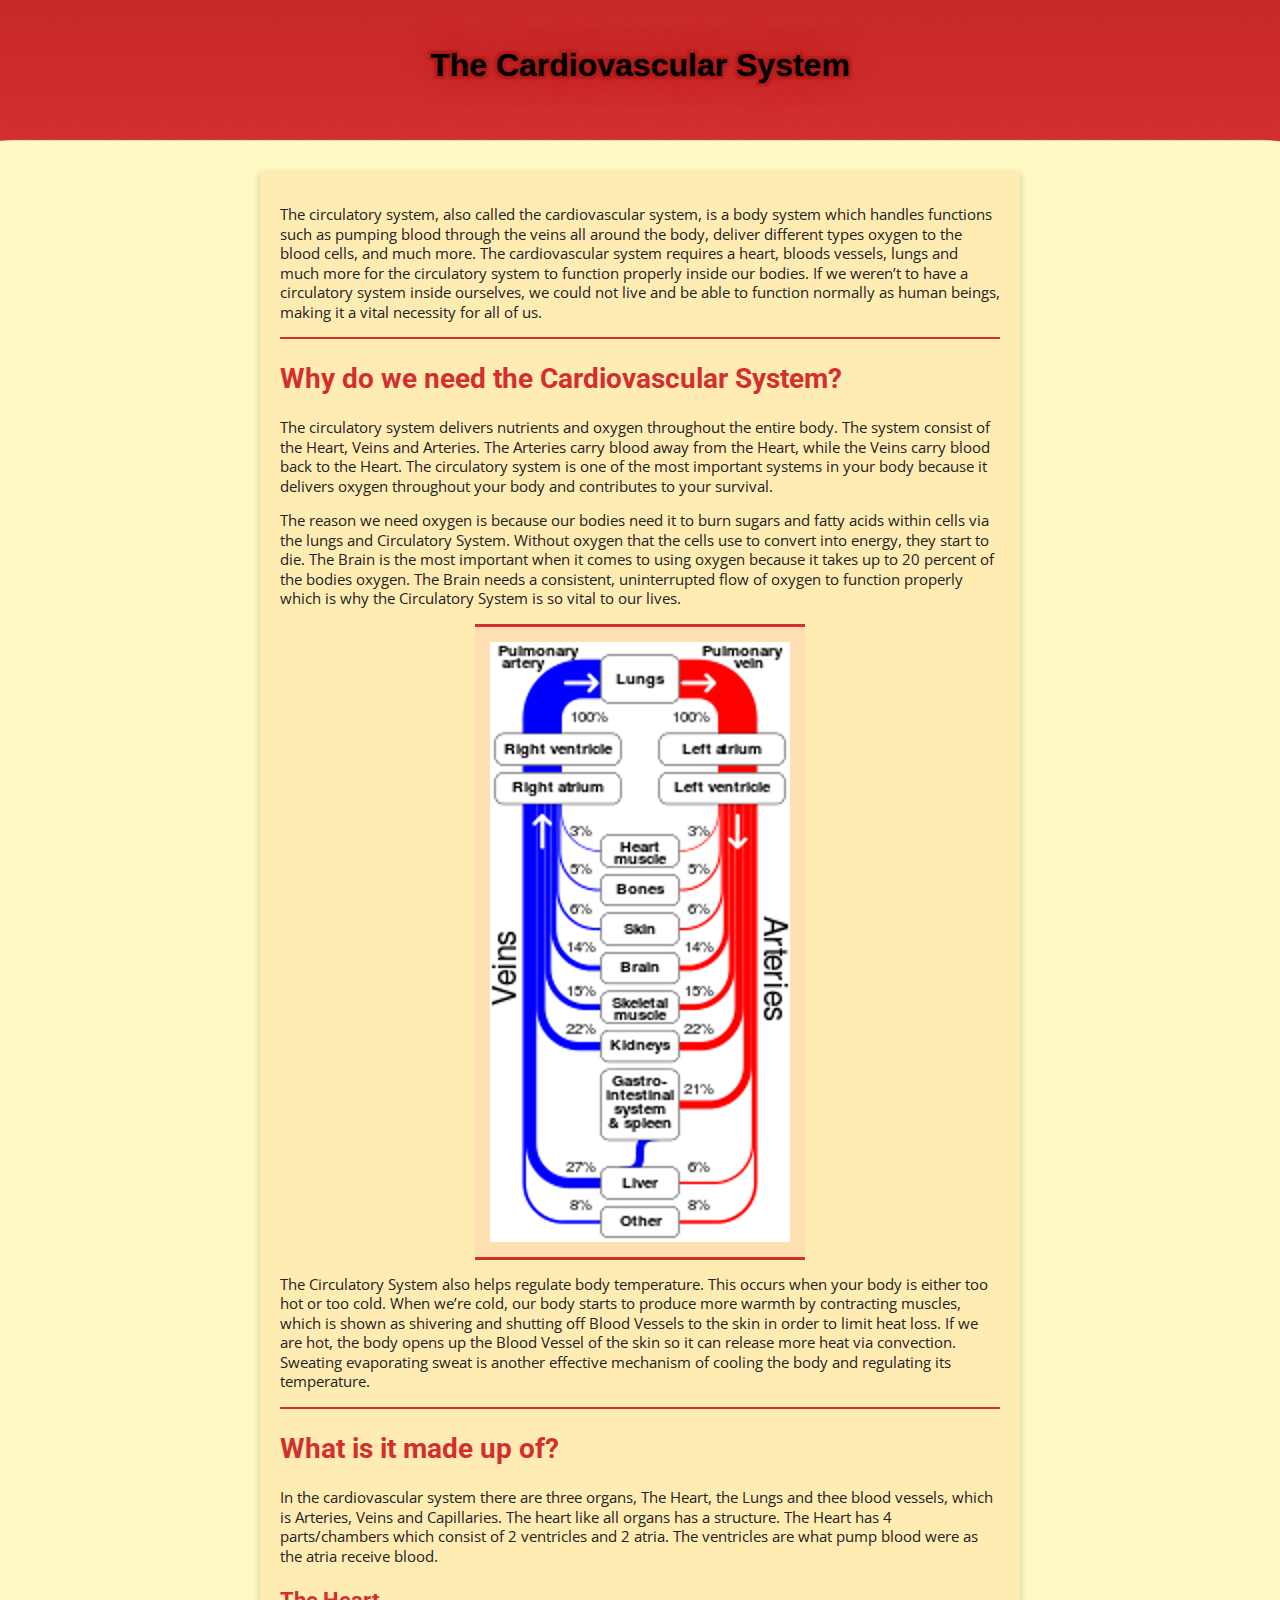
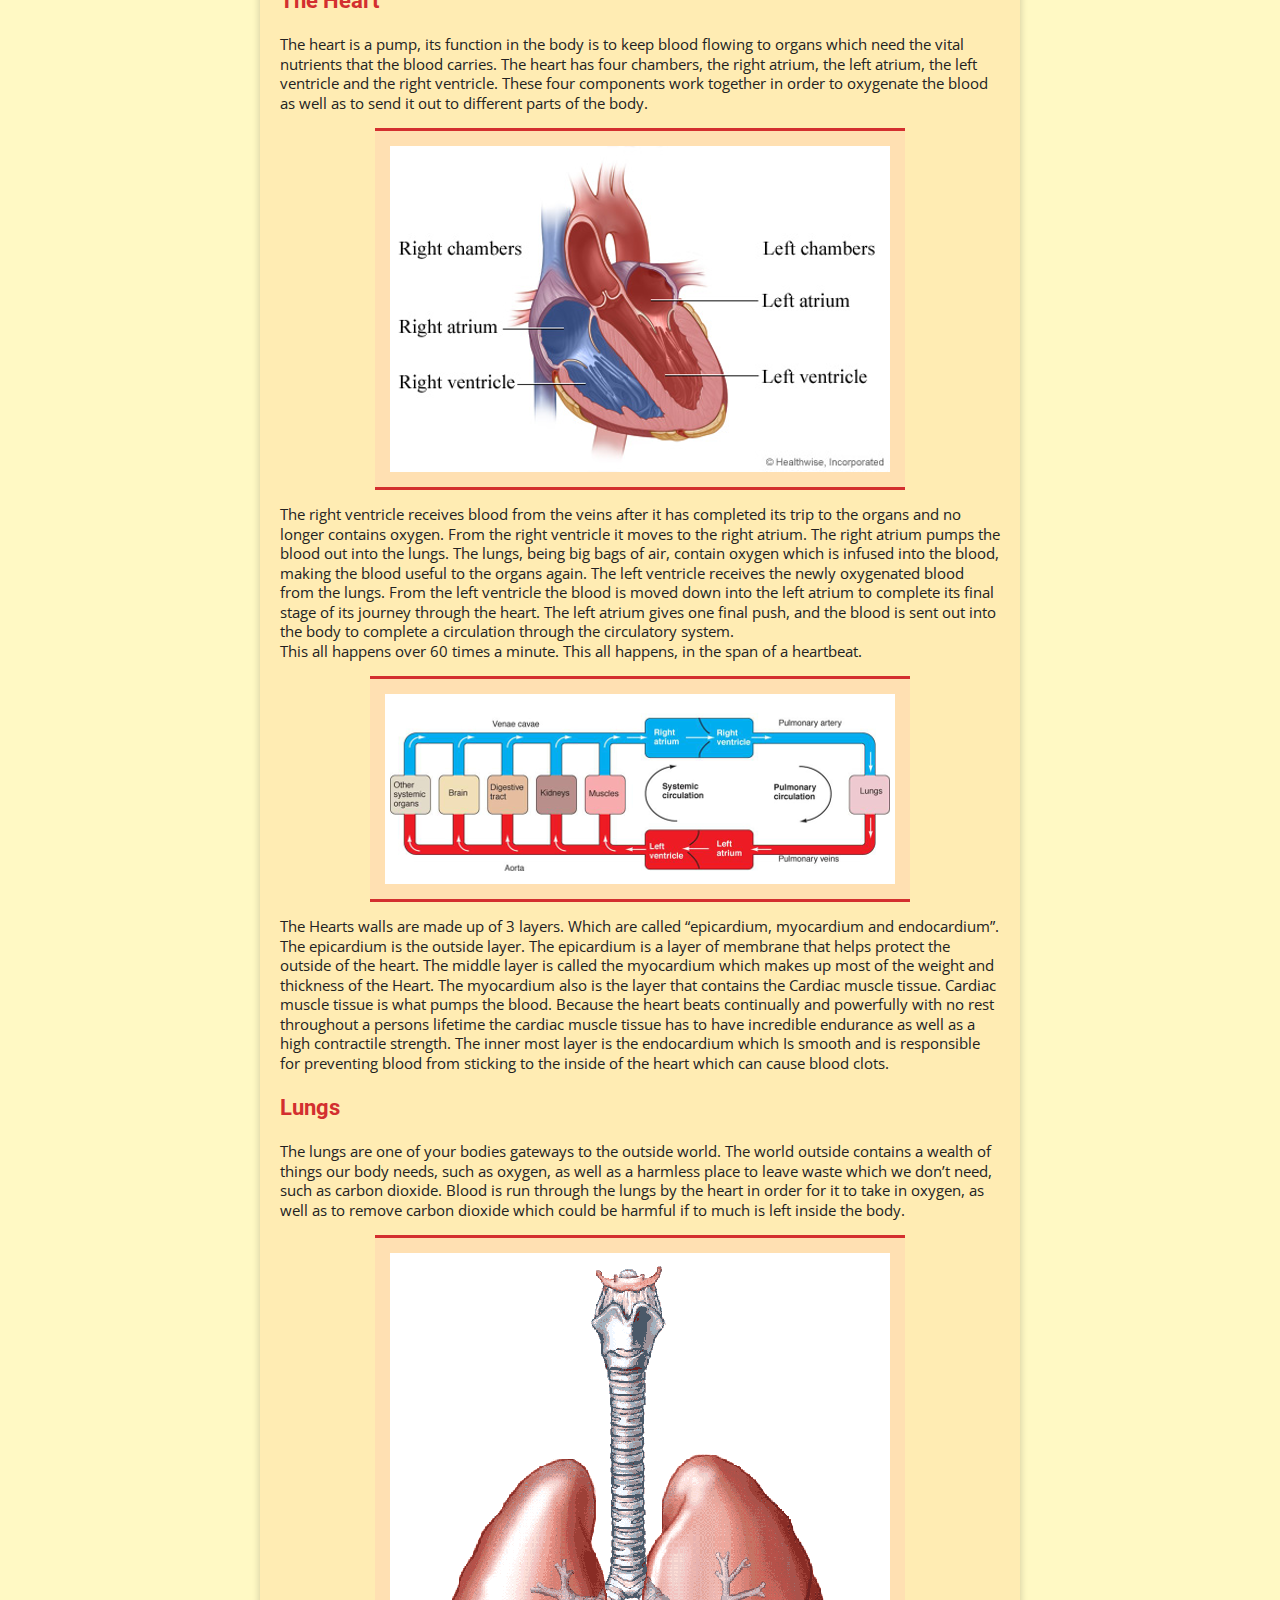
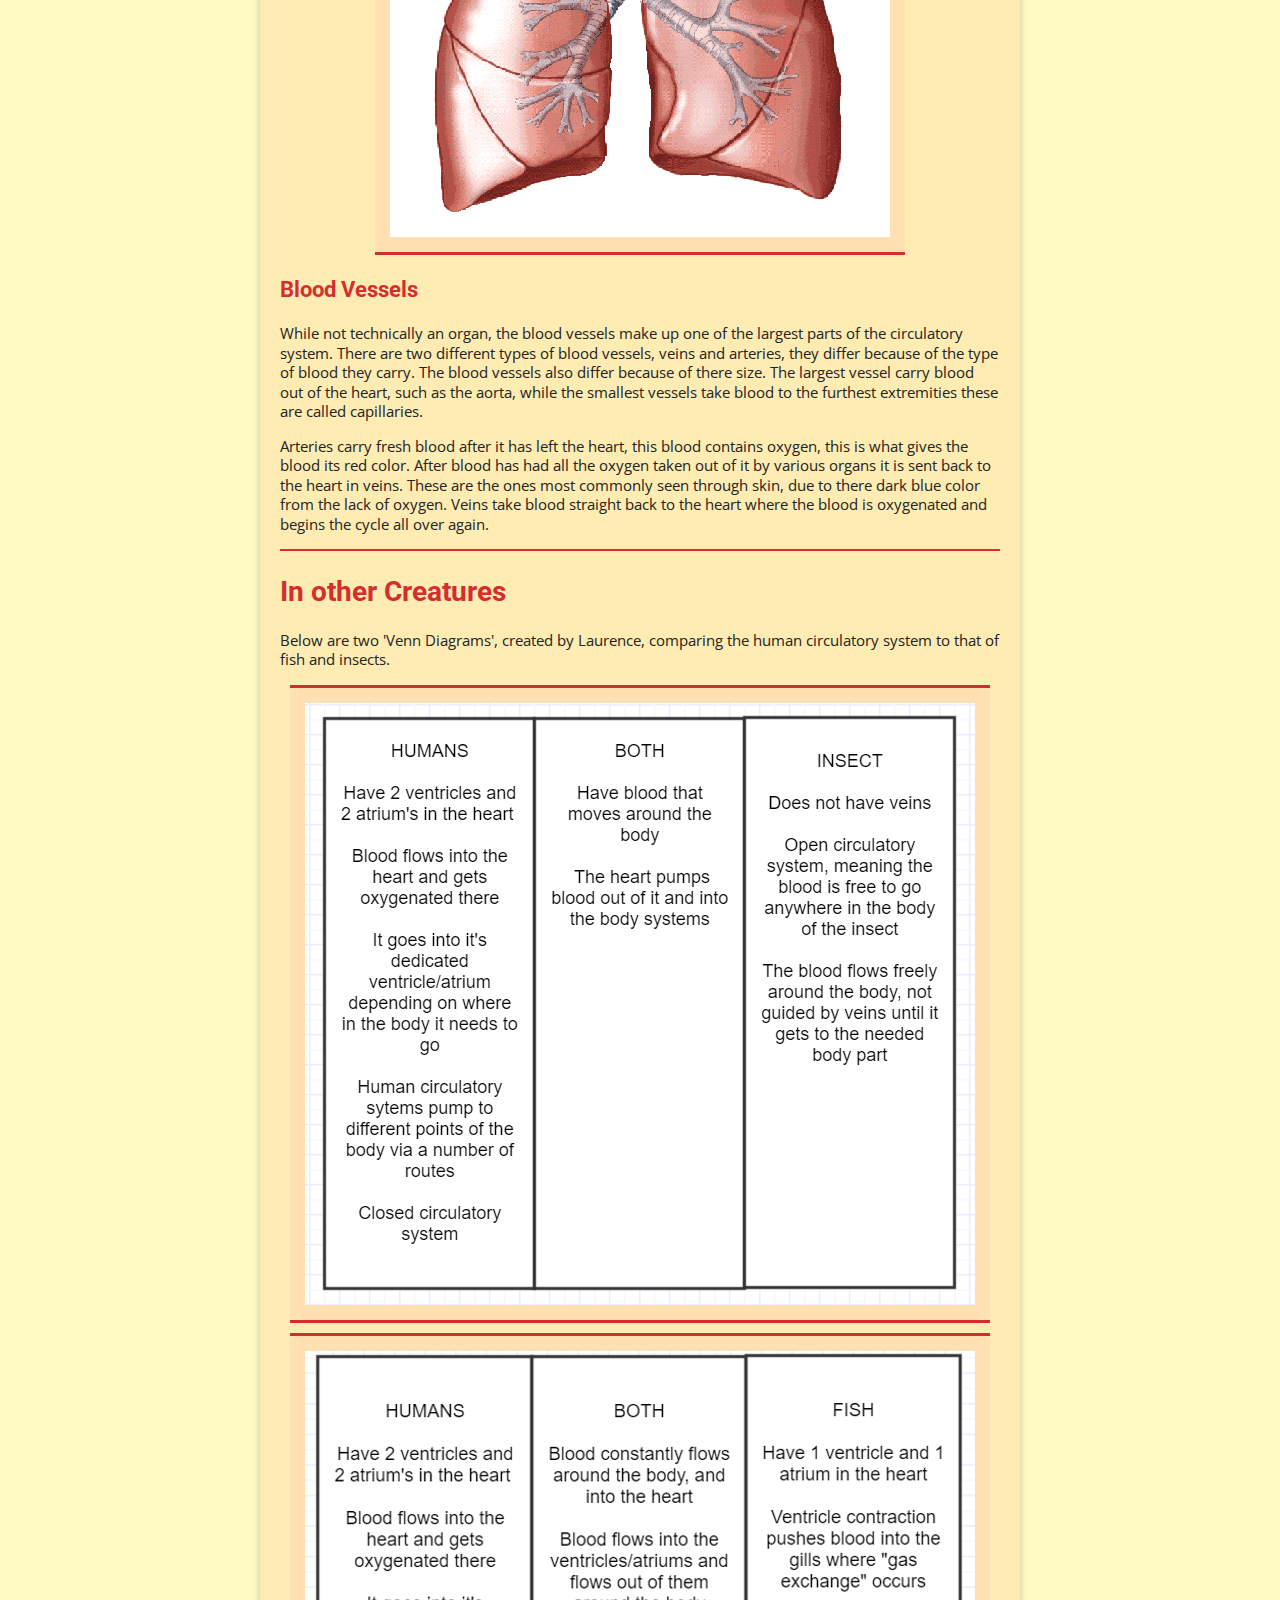
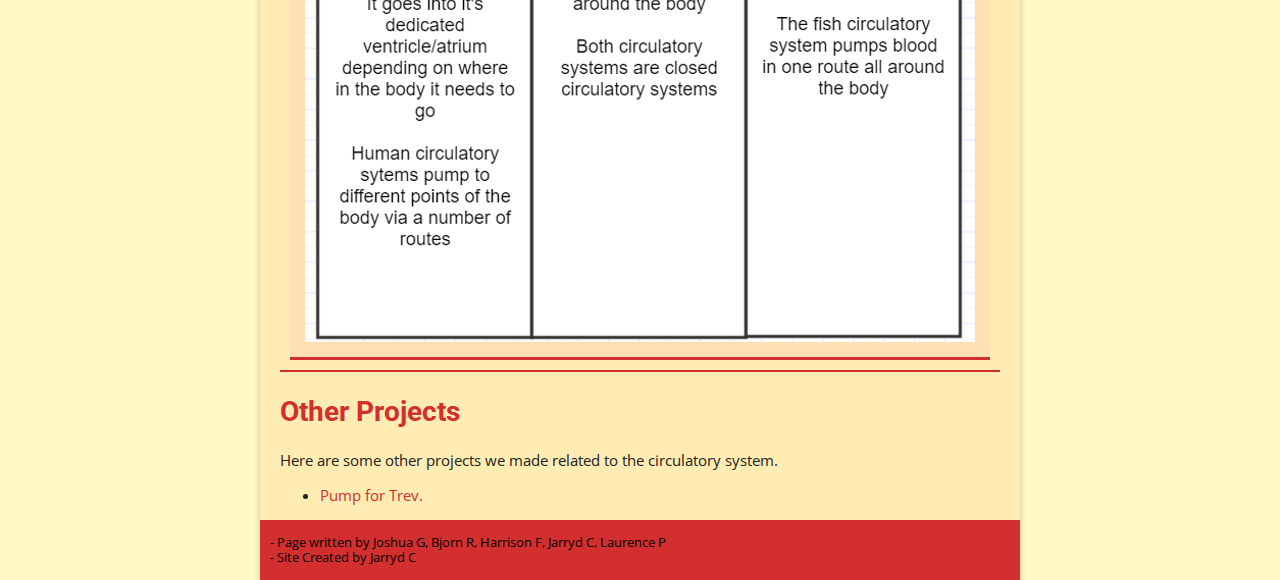
<file: circulatory/index.html>
<!DOCTYPE html>
<html>

<head>
    <link rel="shortcut icon" type="image/png" href="media/favicon.png" />
    <link rel="stylesheet" type="text/css" href="style.css"></link>

    <title>Cardiovascular System</title>
</head>

<body>
    <header>
        <h1>The Cardiovascular System</h1>
    </header>
    <article>
        <p>The circulatory system, also called the cardiovascular system, is a body system which handles functions such as pumping blood through the veins all around the body, deliver different types oxygen to the blood cells, and much more. The cardiovascular system requires a heart, bloods vessels, lungs and much more for the circulatory system to function properly inside our bodies. If we weren’t to have a circulatory system inside ourselves, we could not live and be able to function normally as human beings, making it a vital necessity for all of us.</p>
        <hr>
        <h2><a id="Why_do_we_need_the_Cardiovascular_System_8"></a>Why do we need the Cardiovascular System?</h2>
        <p>The circulatory system delivers nutrients and oxygen throughout the entire body. The system consist of the Heart, Veins and Arteries. The Arteries carry blood away from the Heart, while the Veins carry blood back to the Heart. The circulatory system is one of the most important systems in your body because it delivers oxygen throughout your body and contributes to your survival.</p>
        <p>The reason we need oxygen is because our bodies need it to burn sugars and fatty acids within cells via the lungs and Circulatory System. Without oxygen that the cells use to convert into energy, they start to die. The Brain is the most important when it comes to using oxygen because it takes up to 20 percent of the bodies oxygen. The Brain needs a consistent, uninterrupted flow of oxygen to function properly which is why the Circulatory System is so vital to our lives.</p>

        <img src="media/distribution.png" />

        <p>The Circulatory System also helps regulate body temperature. This occurs when your body is either too hot or too cold. When we’re cold, our body starts to produce more warmth by contracting muscles, which is shown as shivering and shutting off Blood Vessels to the skin in order to limit heat loss. If we are hot, the body opens up the Blood Vessel of the skin so it can release more heat via convection. Sweating evaporating sweat is another effective mechanism of cooling the body and regulating its temperature.</p>
        <hr>
        <h2><a id="What_is_it_made_up_of_18"></a>What is it made up of?</h2>
        <p>In the cardiovascular system there are three organs, The Heart, the Lungs and thee blood vessels, which is Arteries, Veins and Capillaries. The heart like all organs has a structure. The Heart has 4 parts/chambers which consist of 2 ventricles and 2 atria. The ventricles are what pump blood were as the atria receive blood.</p>
        <h3><a id="The_Heart_22"></a>The Heart</h3>
        <p>The heart is a pump, its function in the body is to keep blood flowing to organs which need the vital nutrients that the blood carries. The heart has four chambers, the right atrium, the left atrium, the left ventricle and the right ventricle. These four components work together in order to oxygenate the blood as well as to send it out to different parts of the body.</p>

        <img src="media/heart.png" />

        <p>The right ventricle receives blood from the veins after it has completed its trip to the organs and no longer contains oxygen. From the right ventricle it moves to the right atrium. The right atrium pumps the blood out into the lungs. The lungs, being big bags of air, contain oxygen which is infused into the blood, making the blood useful to the organs again. The left ventricle receives the newly oxygenated blood from the lungs. From the left ventricle the blood is moved down into the left atrium to complete its final stage of its journey through the heart. The left atrium gives one final push, and the blood is sent out into the body to complete a circulation through the circulatory system.<br>
        This all happens over 60 times a minute. This all happens, in the span of a heartbeat.</p>

        <img src="media/circ-process.png" />

        <p>The Hearts walls are made up of 3 layers. Which are called “epicardium, myocardium and endocardium”. The epicardium is the outside layer. The epicardium is a layer of membrane that helps protect the outside of the heart. The middle layer is called the myocardium which makes up most of the weight and thickness of the Heart. The myocardium also is the layer that contains the Cardiac muscle tissue. Cardiac muscle tissue is what pumps the blood. Because the heart beats continually and powerfully with no rest throughout a persons lifetime the cardiac muscle tissue has to have incredible endurance as well as a high contractile strength. The inner most layer is the endocardium which Is smooth and is responsible for preventing blood from sticking to the inside of the heart which can cause blood clots.</p>
        <h3><a id="Lungs_35"></a>Lungs</h3>
        <p>The lungs are one of your bodies gateways to the outside world. The world outside contains a wealth of things our body needs, such as oxygen, as well as a harmless place to leave waste which we don’t need, such as carbon dioxide. Blood is run through the lungs by the heart in order for it to take in oxygen, as well as to remove carbon dioxide which could be harmful if to much is left inside the body.</p>
        <img src="media/lungs.png" />
        <h3><a id="Blood_Vessels_41"></a>Blood Vessels</h3>
        <p>While not technically an organ, the blood vessels make up one of the largest parts of the circulatory system. There are two different types of blood vessels, veins and arteries, they differ because of the type of blood they carry. The blood vessels also differ because of there size. The largest vessel carry blood out of the heart, such as the aorta, while the smallest vessels take blood to the furthest extremities these are called capillaries.</p>
        <p>Arteries carry fresh blood after it has left the heart, this blood contains oxygen, this is what gives the blood its red color. After blood has had all the oxygen taken out of it by various organs it is sent back to the heart in veins. These are the ones most commonly seen through skin, due to there dark blue color from the lack of oxygen. Veins take blood straight back to the heart where the blood is oxygenated and begins the cycle all over again.</p>
        <hr>

        <h2>In other Creatures</h2>

        <p> Below are two 'Venn Diagrams', created by Laurence, comparing the human circulatory system to that of fish and insects.</p>

        <img src="media/venn1.png" />
        <img src="media/venn2.png" />

        <hr />

        <h2> Other Projects </h2>

        <p> Here are some other projects we made related to the circulatory system. </p>

        <ul>
            <li><a href="game/index.html">Pump for Trev.</a></li>
        </ul>

        <footer>
            <p>
                - Page written by Joshua G, Bjorn R, Harrison F, Jarryd C, Laurence P <br />
                - Site Created by Jarryd C
            </p>
        </footer>
    </article>
</body>

</html>
</file>
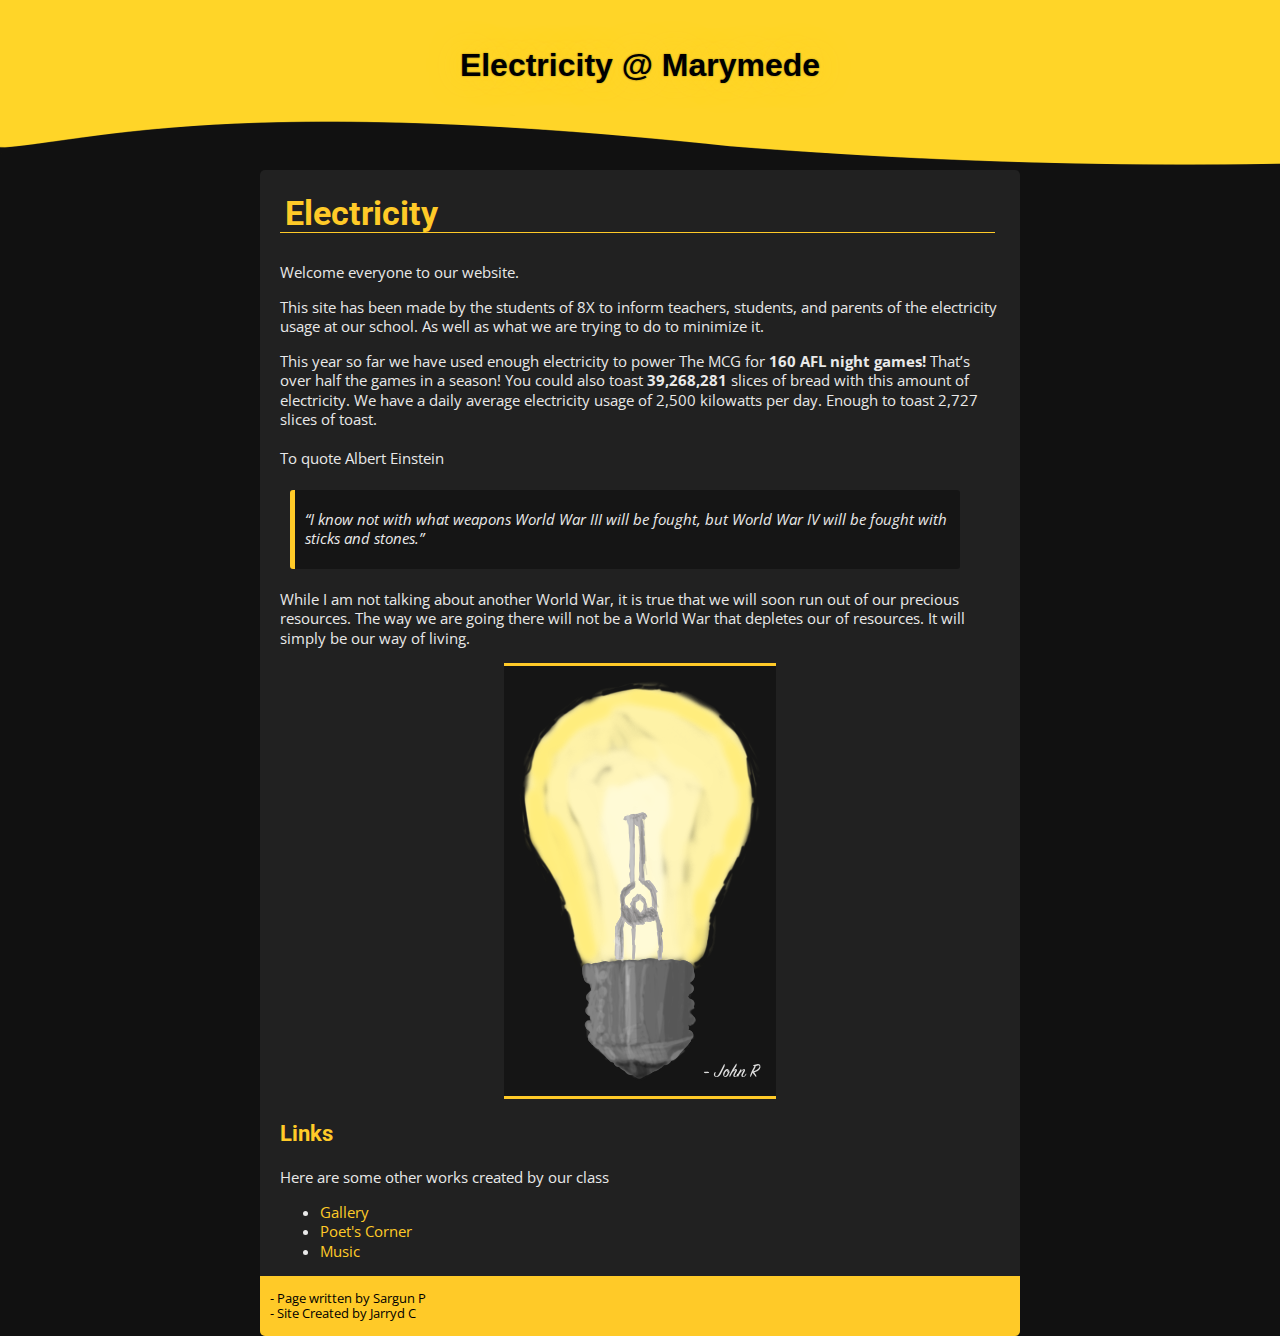
<file: electricity/index.html>
<!DOCTYPE html>
<html>

<head>
    <link rel="shortcut icon" type="image/png" href="media/favicon.png" />
    <link rel="stylesheet" type="text/css" href="style.css"></link>

    <title>Marymede Electricity Project</title>
</head>

<body>
    <header>
        <h1>Electricity @ Marymede</h1>
    </header>
    <article>

        <h1><a id="Electricity_0"></a>Electricity</h1>
        <p>Welcome everyone to our website.</p>

        <p> This site has been made by the students of 8X to inform teachers, students, and parents of the electricity usage at our school. As well as what we are trying to do to minimize it. </p>

        <p> This year so far we have used enough electricity
            to power The MCG for <strong>160 AFL night games!</strong> That’s over half the games in a season! You could also toast <strong>39,268,281</strong> slices of bread with this amount of electricity. We have a daily average electricity usage of 2,500 kilowatts per day. Enough
            to toast 2,727 slices of toast.<br><br> To quote Albert Einstein</p>
        <blockquote>
            <p>“I know not with what weapons World War III will be fought, but World War IV will be fought with sticks and stones.”</p>
        </blockquote>
        <p>While I am not talking about another World War, it is true that we will soon run out of our precious resources. The way we are going there will not be a World War that depletes our of resources. It will simply be our way of living.</p>

        <img src="media/bulb.png" />

        <h3> Links </h3>
        <p> Here are some other works created by our class </p>
        <ul>
            <li><a href="gallery.html">Gallery</a></li>
            <li><a href="poets-corner.html">Poet's Corner</a></li>
            <li><a href="music.html">Music</a></li>
        </ul>

        <footer>
            <p>
                - Page written by Sargun P <br />
                - Site Created by Jarryd C
            </p>
        </footer>
    </article>
</body>

</html>
</file>
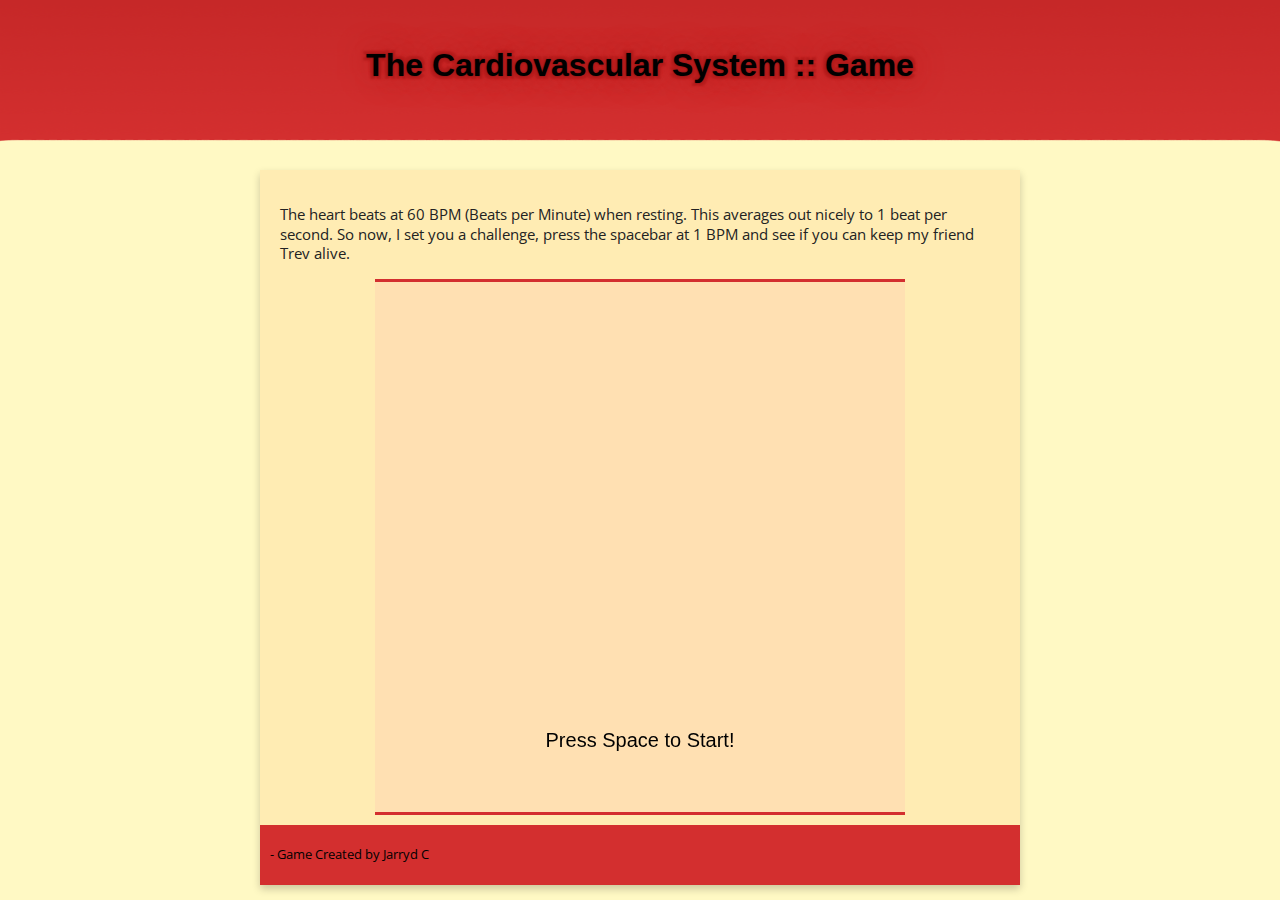
<file: circulatory/game/index.html>
<!DOCTYPE html>
<html>

<head>
    <link rel="shortcut icon" type="image/png" href="../media/favicon.png" />
    <link rel="stylesheet" type="text/css" href="../style.css"></link>

    <title>Cardiovascular System :: Game</title>
</head>

<body>
    <header>
        <h1>The Cardiovascular System :: Game</h1>
    </header>
    <article>

        <p>The heart beats at 60 BPM (Beats per Minute) when resting. This averages out nicely to 1 beat per second. So now, I set you a challenge, press the spacebar at 1 BPM and see if you can keep my friend Trev alive.</p>

        <canvas id="canv" height="500" width="500"></canvas>

        <footer>
            <p>
                - Game Created by Jarryd C
            </p>
        </footer>
    </article>

    <script src="game.js"></script>
</body>

</html>
</file>
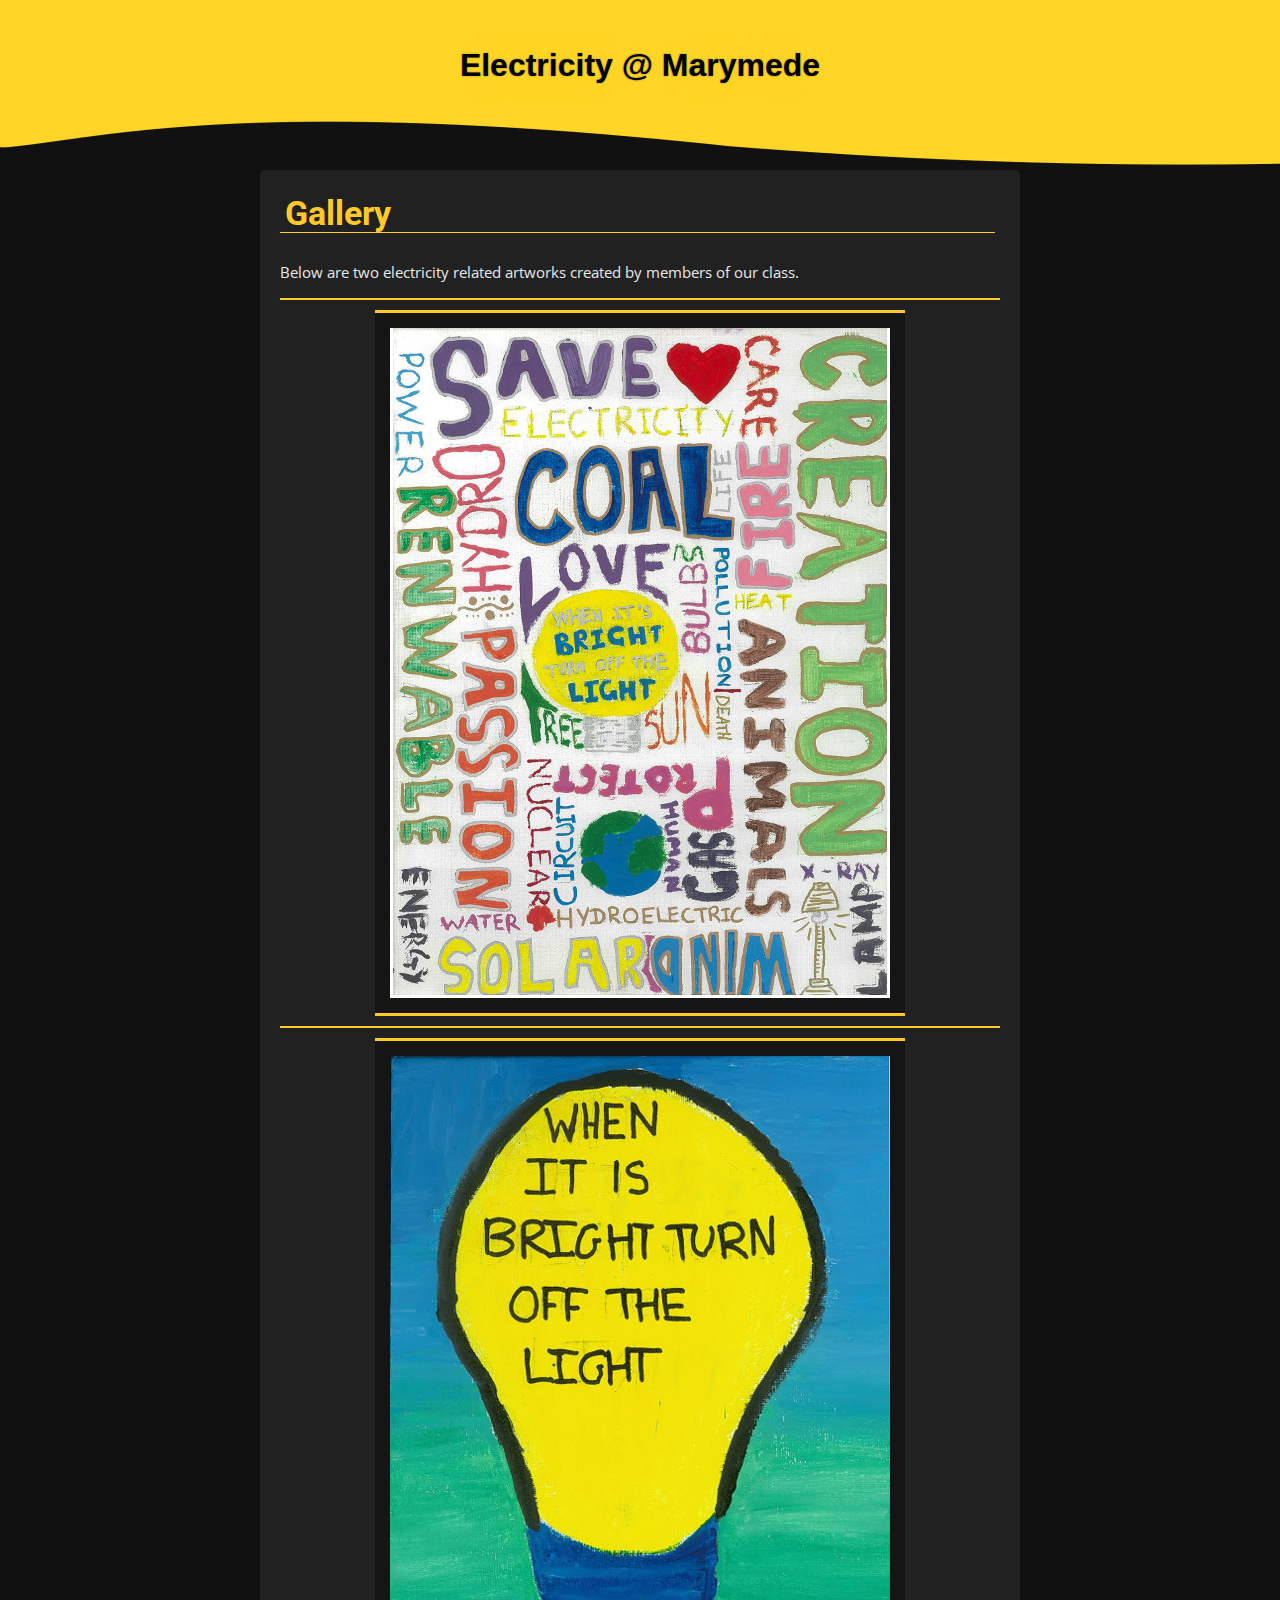
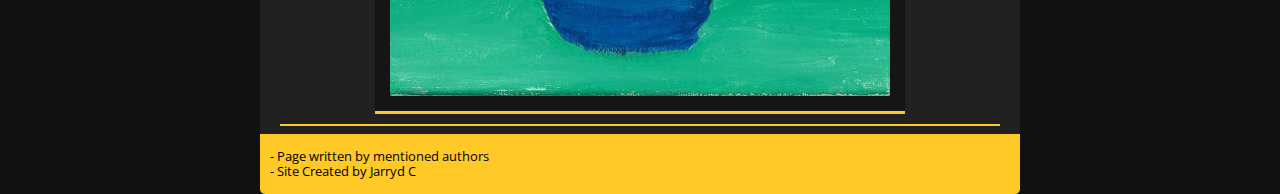
<file: electricity/gallery.html>
<!DOCTYPE html>
<html>
    <head>
        <link rel="shortcut icon" type="image/png" href="media/favicon.png"/>
        <link rel="stylesheet" type="text/css" href="style.css"></link>

        <title>Gallery :: Marymede Electricity Project</title>
    </head>
    <body>
        <header>
            <h1>Electricity @ Marymede</h1>
        </header>
        <article>
            <h1><a id="_Gallery__0"></a>Gallery</h1>
            <p>Below are two electricity related artworks created by members of our class.</p>

            <hr/>

            <img src="media/gal1.jpg">

            <hr/>

            <img src="media/gal2.jpg">

            <hr/>
            <footer>
                <p>
                    - Page written by mentioned authors <br />
                    - Site Created by Jarryd C
                </p>
            </footer>
        </article>
    </body>
</html>
</file>
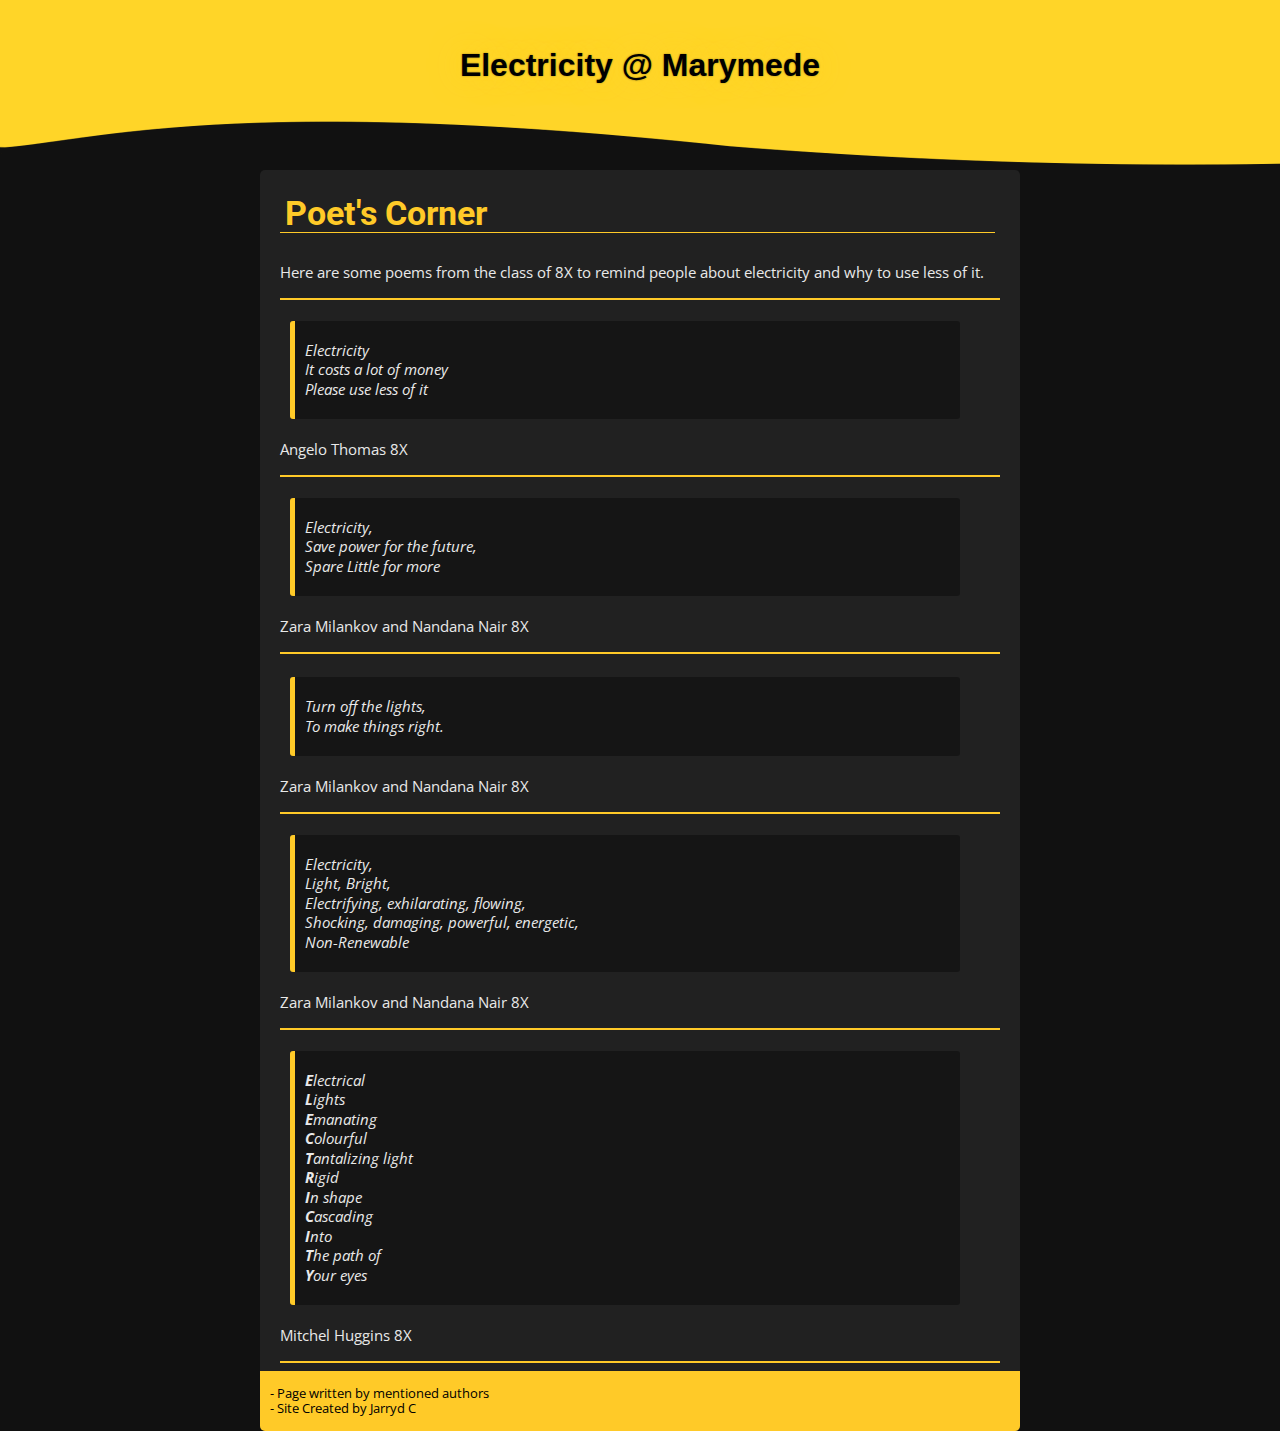
<file: electricity/poets-corner.html>
<!DOCTYPE html>
<html>
    <head>
        <link rel="shortcut icon" type="image/png" href="media/favicon.png"/>
        <link rel="stylesheet" type="text/css" href="style.css"></link>

        <title>Poet's Corner :: Marymede Electricity Project</title>
    </head>
    <body>
        <header>
            <h1>Electricity @ Marymede</h1>
        </header>
        <article>
            <h1><a id="_Poets_Corner__0"></a>Poet's Corner</h1>
            <p>Here are some poems from the class of 8X to remind people about electricity and why to use less of it.</p>

            <hr/>

            <blockquote>
            <p>Electricity<br>
            It costs a lot of money<br>
            Please use less of it</p>
            </blockquote>
            <p>Angelo Thomas 8X</p>

            <hr/>

            <blockquote>
            <p>Electricity,<br>
            Save power for the future,<br>
            Spare Little for more</p>
            </blockquote>
            <p>Zara Milankov and Nandana Nair 8X</p>

            <hr/>

            <h2> </h2>
            <blockquote>
            <p>Turn off the lights,<br>
            To make things right.</p>
            </blockquote>
            <p>Zara Milankov and Nandana Nair 8X</p>

            <hr/>

            <blockquote>
            <p>Electricity,<br>
            Light, Bright,<br>
            Electrifying, exhilarating, flowing,<br>
            Shocking, damaging, powerful, energetic,<br>
            Non-Renewable</p>
            </blockquote>
            <p>Zara Milankov and Nandana Nair 8X</p>

            <hr/>

            <blockquote>
                <p>
                    <strong>E</strong>lectrical<br>
                    <strong>L</strong>ights<br>
                    <strong>E</strong>manating<br>
                    <strong>C</strong>olourful<br>
                    <strong>T</strong>antalizing light<br>
                    <strong>R</strong>igid<br>
                    <strong>I</strong>n shape<br>
                    <strong>C</strong>ascading<br>
                    <strong>I</strong>nto<br>
                    <strong>T</strong>he path of<br>
                    <strong>Y</strong>our eyes
                </p>
            </blockquote>
            <p>Mitchel Huggins 8X</p>

            <hr/>

            <footer>
                <p>
                    - Page written by mentioned authors <br />
                    - Site Created by Jarryd C
                </p>
            </footer>
        </article>
    </body>
</html>
</file>
<file: circulatory/style.css>
/* Font */

@import url('https://fonts.googleapis.com/css?family=Open+Sans:400,800|Roboto:300');

article {

}

article h1 {
	font-family: "Roboto";
	font-size: 34px;
	line-height: 37.4px;

	margin: 5px;
	margin-bottom: 30px;
	margin-left: 0px;

	border-bottom: #D32F2F 0.5px solid;
	padding-left: 5px;
    color: #D32F2F;

}
article h3, article h2 {
	font-family: "Roboto";
	font-size: 22px;

    color: #D32F2F;
}

article h2 {
	font-size: 28px;
}

article p, article ul, article ol {
	font-family: "Open Sans";
	font-size: 15px;
	line-height: 19.5px;

    color: #222;
}
article blockquote {
	font-family: "Open Sans";
	font-size: 21px;
	line-height: 30px;

	font-style: italic;

	margin-left: 10px;

	padding: 5px;

	border-left: solid #D32F2F 5px;
	background-color: #FFE0B2;
	padding-left: 10px;
}

article img, article canvas {
		margin: 10px auto;
		display: block;
		background-color: #FFE0B2;
		border: 3px #D32F2F solid;
		border-left: none;
		border-right: none;
		padding: 15px;
}

article audio {
		margin: 10px auto;
		display: block;
		background-color: #FFE0B2;
		border: 3px #D32F2F solid;
		border-left: none;
		border-right: none;
}


hr {
	border: 1px #D32F2F solid;
}

a {
	text-decoration: none;
	position: relative;
}

a:hover {
	bottom: 0.5px;
	position: relative;
}

footer {
	margin-top: 20px;
	padding: 10px;
	background-color: #D32F2F;



	height: 40px;
	display: flex;
	align-items: center;

	bottom: 0;
	left: 0;
	right: 0;
	position: absolute;
}

footer p {
	color: black;
	font-size: 13px;
	line-height: 15px;
}

/* Layout */


body, html {
    color: #eee;
	background-color: #FFF9C4;

    position: absolute;
    top: 0;
    bottom: 0;
    margin: 0;
    width: 100%;
}



header {
    /*background-color: #D32F2F;*/

	background-image: url("media/lightning.png");
	background-size: 100% 100%;

	margin: 0;

	z-index: 2;

    height: 130px;
	padding-bottom: 70px;
    display: flex;

    align-items: center;
    justify-content: center;

    position: absolute;
    top: 0;
    left: 0;
    right: 0;
}

header > * {
    font-family: Geneva, Tahoma, Verdana, sans-serif;

    text-align: center;
    color: black;
    text-shadow:
	0px 0px 2px rgba(0,0,0,0.4),
	-3px -3px 2px #B71C1C,
	3px -3px 2px #B71C1C,
	-3px 3px 2px #B71C1C,
 	3px 3px 2px #B71C1C,
	0px 0px 30px #B71C1C;
}

article {
	background-color: #FFECB3;

	padding: 20px;

    max-width: 720px;
    width: 100%;

    position: relative;
    top: 170px;

    margin: 0 auto;
	margin-bottom: 20px;

	overflow: hidden;

	position: relative;
	padding-bottom: 60px;

	box-shadow: 0 4px 8px 0 rgba(0, 0, 0, 0.2);
}

a {
	color: #D32F2F;
}

a:visited {
	color: #D32F2F;
}
</file>
<file: electricity/style.css>
/* Font */

@import url('https://fonts.googleapis.com/css?family=Open+Sans:400,800|Roboto:300');

article {

}

article h1 {
	font-family: "Roboto";
	font-size: 34px;
	line-height: 37.4px;

	margin: 5px;
	margin-bottom: 30px;
	margin-left: 0px;

	border-bottom: #FFCA28 0.5px solid;
	padding-left: 5px;
    color: #FFCA28;

}
article h3, article h2 {
	font-family: "Roboto";
	font-size: 22px;

    color: #FFCA28;
}

article h2 {
	font-size: 28px;
}

article p, article ul, article ol {
	font-family: "Open Sans";
	font-size: 15px;
	line-height: 19.5px;

    color: #E9E9E9;
}
article blockquote {
	font-family: "Open Sans";
	font-size: 21px;
	line-height: 30px;

	font-style: italic;

	margin-left: 10px;

	padding: 5px;
	border-radius: 3px;

	border-left: solid #FFCA28 5px;
	background-color: #151515;
	padding-left: 10px;
}

article img {
		margin: 10px auto;
		display: block;
		background-color: #151515;
		border: 3px #FFCA28 solid;
		border-left: none;
		border-right: none;
		padding: 15px;
}

article audio {
		margin: 10px auto;
		display: block;
		background-color: #151515;
		border: 3px #FFCA28 solid;
		border-left: none;
		border-right: none;
}


hr {
	border: 1px #FFCA28 solid;
}

a {
	text-decoration: none;
	position: relative;
}

a:hover {
	bottom: 0.5px;
	position: relative;
}

footer {
	margin-top: 20px;
	padding: 10px;
	background-color: #FFCA28;



	height: 40px;
	display: flex;
	align-items: center;

	bottom: 0;
	left: 0;
	right: 0;
	position: absolute;
}

footer p {
	color: black;
	font-size: 13px;
	line-height: 15px;
}

/* Layout */


body, html {
    color: #eee;
	background-color: #111;

    position: absolute;
    top: 0;
    bottom: 0;
    margin: 0;
    width: 100%;
}



header {
    /*background-color: #FFCA28;*/

	background-image: url("media/lightning.png");
	background-size: 100% 100%;

	margin: 0;

	z-index: 2;

    height: 130px;
	padding-bottom: 70px;
    display: flex;

    align-items: center;
    justify-content: center;

    position: absolute;
    top: 0;
    left: 0;
    right: 0;
}

header > * {
    font-family: Geneva, Tahoma, Verdana, sans-serif;

    text-align: center;
    color: black;
    text-shadow:
	0px 0px 2px rgba(0,0,0,0.4),
	-3px -3px 2px #ffd528,
	3px -3px 2px #ffd528,
	-3px 3px 2px #ffd528,
 	3px 3px 2px #ffd528,
	0px 0px 30px #ffd528;
}

article {
	background-color: #212121;
	border-radius: 5px;

	padding: 20px;

    max-width: 720px;
    width: 100%;

    position: relative;
    top: 170px;

    margin: 0 auto;
	margin-bottom: 20px;

	overflow: hidden;

	position: relative;
	padding-bottom: 60px;
}

a {
	color: #FFCA28;
}

a:visited {
	color: #FFCA28;
}
</file>
